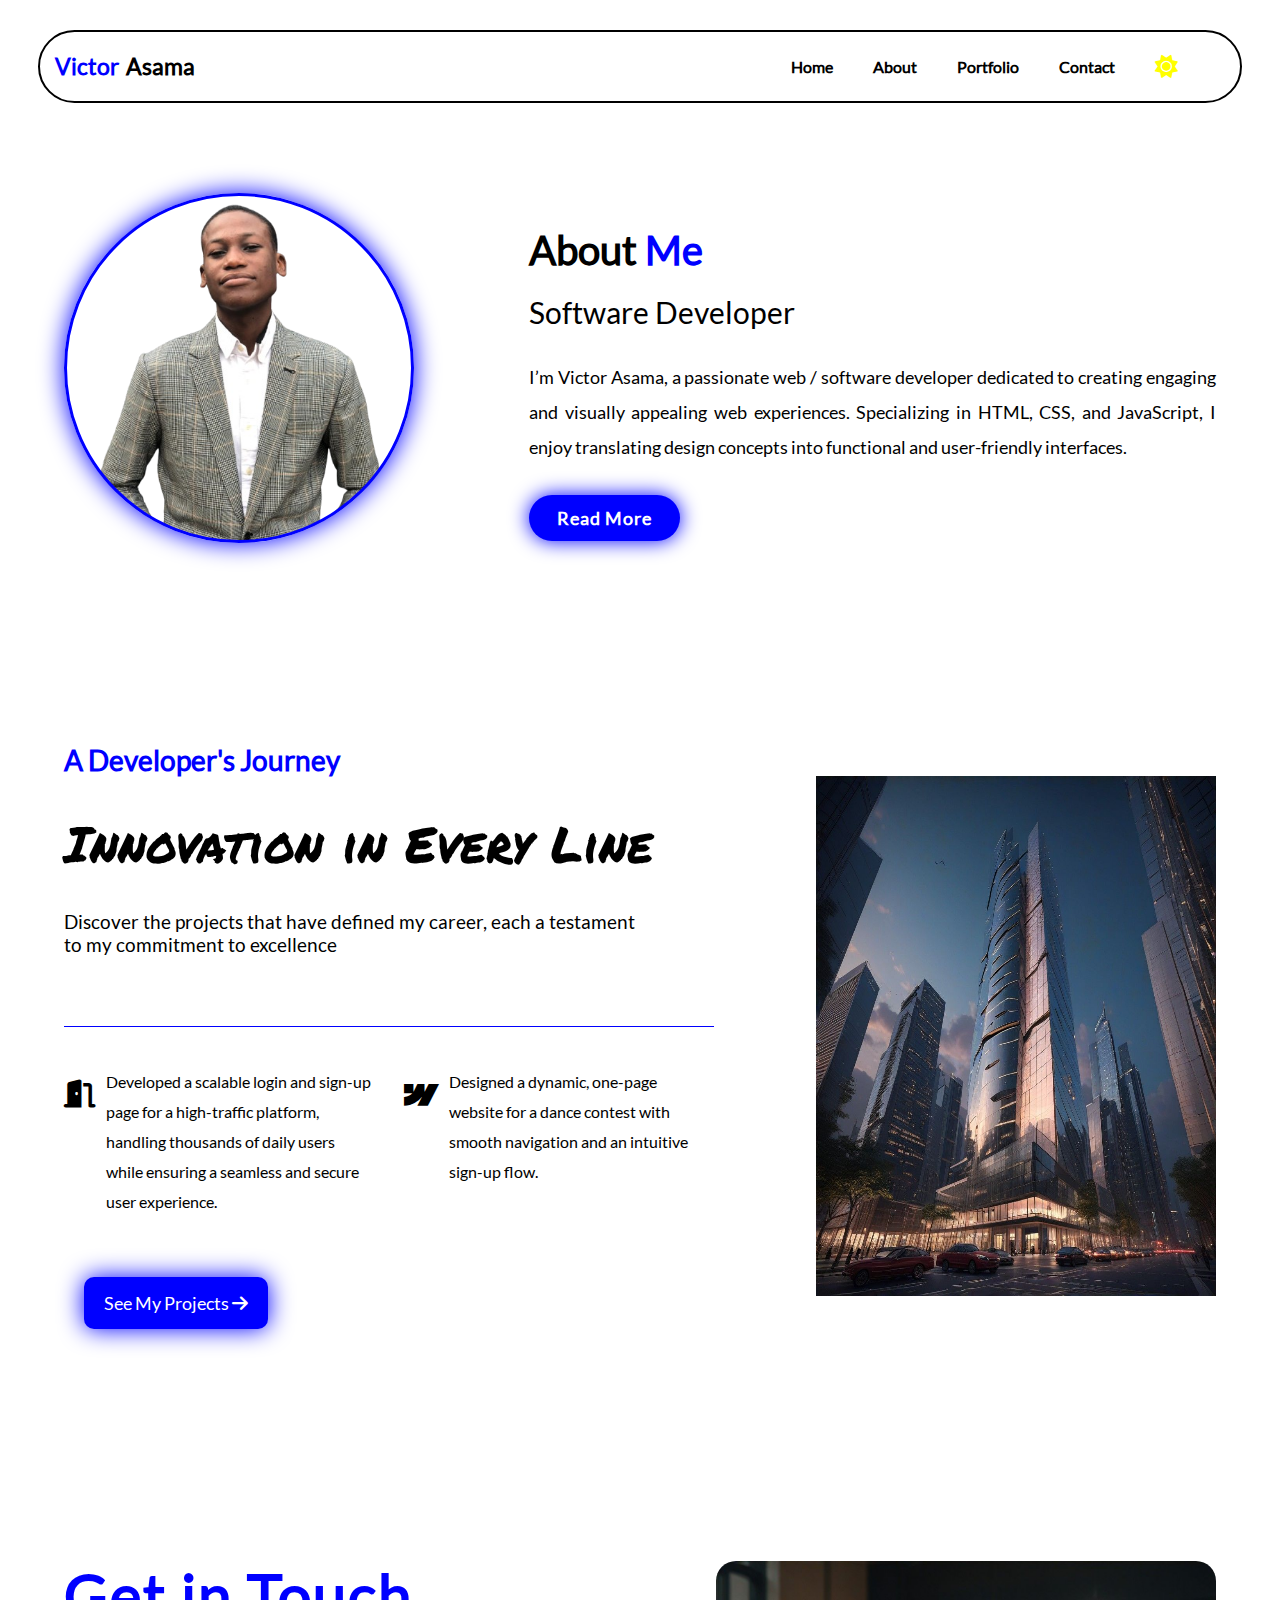
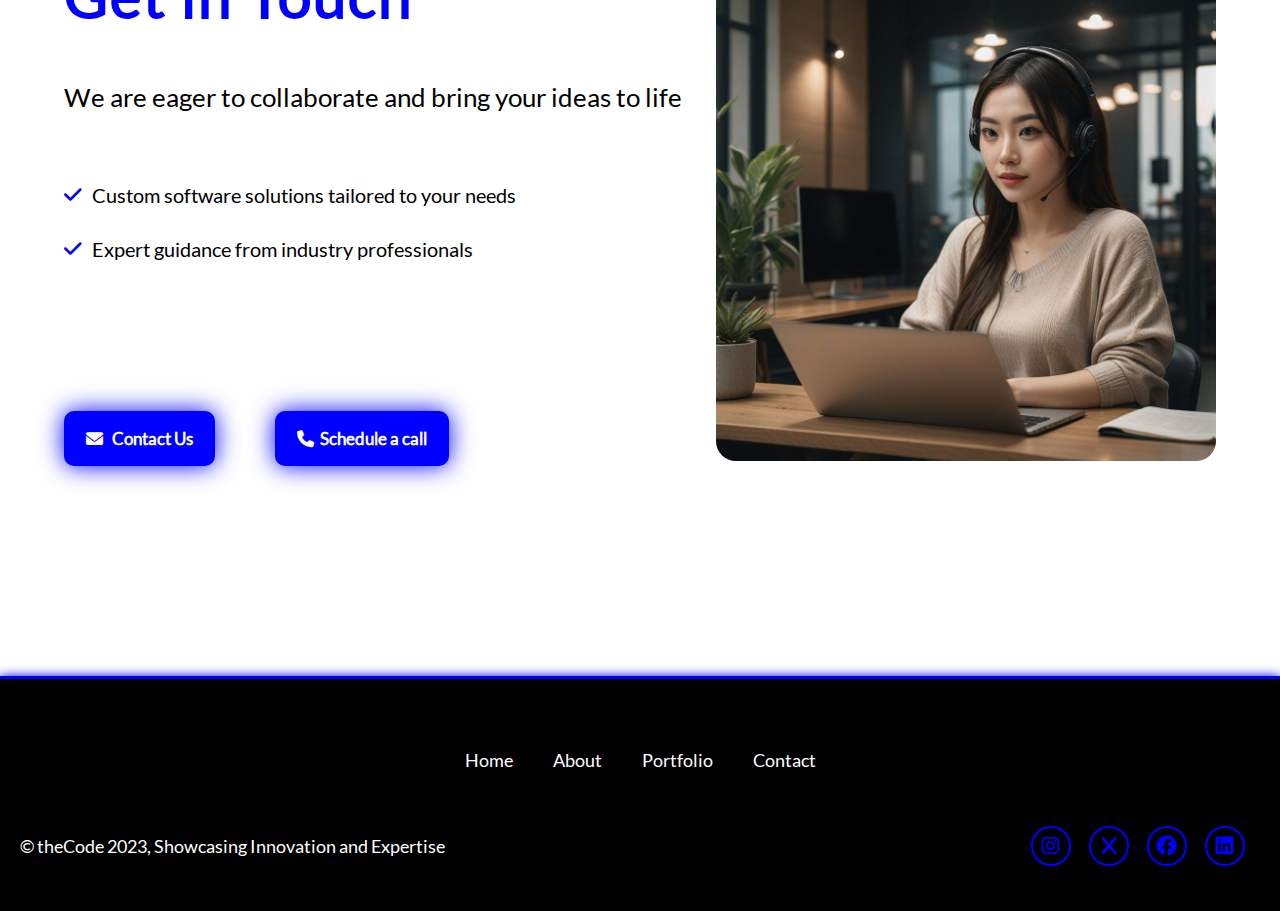
<file: about.html>
<!DOCTYPE html>
<html lang="en">

<head>
    <meta charset="UTF-8" />
    <meta name="viewport" content="width=device-width, initial-scale=1.0" />
    <title>About</title>
    <link rel="stylesheet" href="assets/css/style.css" />
    <link rel="stylesheet" id="theme" href="assets/css/dark.css" />
    <link rel="stylesheet" href="assets/fontawesome/css/all.css" />
    <link rel="stylesheet" href="assets/css/mediaquery.css" />
    <script type="text/javascript">
        function googleTranslateElementInit() {
            new google.translate.TranslateElement({
                pageLanguage: 'en',
                includedLanguages: 'en,es,fr,de,it', // Add desired languages
                layout: google.translate.TranslateElement.InlineLayout.SIMPLE
            }, 'google_translate_element');
        }
    </script>
    <script type="text/javascript" src="https://translate.google.com/translate_a/element.js?cb=googleTranslateElementInit"></script>
</head>

<body>
    <header>
        <nav>
            <div class="name">
                <span class="name1">Victor</span>
                <span class="name2">Asama</span>
            </div>
            <input type="checkbox" id="check" />
            <label for="check" class="checkbtn">
                <i class="fas fa-bars"></i>
            </label>
            <ul>
                <i class="fa-solid fa-x" id="cancel"></i>
                <li>
                    <a href="index.html" class="custom-underline" id="home">Home</a>
                </li>
                <li><a href="#" id="about">About</a></li>
                <li><a href="portfolio.html" id="portfolio">Portfolio</a></li>
                <li><a href="contact.html" id="contact">Contact</a></li>
                <i class="fa-solid fa-moon" id="toggle" onclick="switchMode()"></i>
                <div id="google_translate_element" class="google"></div>
            </ul>
        </nav>
    </header>
    <main>
        <section>
            <div class="about">
                <div class="img2"></div>
                <div class="about-content">
                    <h2 class="about_me">About <span class="me">Me</span></h2>
                    <p class="frontdev">Software Developer</p>
                    <p id="about_summary" onclick="prevContent()">
                        I’m Victor Asama, a passionate web / software developer dedicated
                        to creating engaging and visually appealing web experiences.
                        Specializing in HTML, CSS, and JavaScript, I enjoy translating
                        design concepts into functional and user-friendly interfaces.
                    </p>
                    <button class="btn2" id="btn2" onclick="aboutContent()">
                        Read More
                    </button>
                </div>
            </div>
        </section>
        <section>
            <div id="view-project">
                <div class="project-content">
                    <p id="p17">A Developer's Journey</p>
                    <p id="p8">Innovation in Every Line</p>
                    <p id="p9">
                        Discover the projects that have defined my career, each a
                        testament to my commitment to excellence
                    </p>
                    <div class="show">
                        <div class="show2">
                            <div><i class="fa-solid fa-door-open icon2"></i></div>
                            <p>
                                Developed a scalable login and sign-up page for a high-traffic
                                platform, handling thousands of daily users while ensuring a
                                seamless and secure user experience.
                            </p>
                        </div>
                        <div class="show2">
                            <div><i class="fa-brands fa-webflow icon2"></i></div>
                            <p>
                                Designed a dynamic, one-page website for a dance contest with
                                smooth navigation and an intuitive sign-up flow.
                            </p>
                        </div>
                    </div>
                    <button class="btn5">
                        See My Projects <i class="fa-solid fa-arrow-right"></i>
                    </button>
                </div>
                <img src="assets/images/bg4.jpg" class="bg4" alt="" />
            </div>
        </section>
        <section class="getintouch">
            <div>
                <div>
                    <p id="p10">Get in Touch</p>
                    <p id="p11">We are eager to collaborate and bring your ideas to life</p>
                </div>
                <div>
                    <div id="checks">
                        <span><i class="fa-solid fa-check"></i></span>
                        <p class="p12">Custom software solutions tailored to your needs</p>
                    </div>
                    <div id="checks">
                        <span><i class="fa-solid fa-check"></i></span>
                        <p class="p12">Expert guidance from industry professionals</p>
                    </div>
                    <div class="callButtons">
                        <button>
                            <span><i class="fa-solid fa-envelope envelope2"></i> Contact Us</span>
                        </button>
                        <button>
                            <span><i class="fa-solid fa-phone"></i>Schedule a call</span>
                        </button>
                    </div>
                </div>
            </div>
            <div class="call_img">
                <img src="assets/images/bg2.jpg" alt="contact-img" class="call" />
            </div>
        </section>
    </main>
    <footer>
        <div class="links">
            <ul>
                <li><a href="index.html" class="custom-underline" id="home">Home</a></li>
                <li><a href="#" id="about">About</a></li>

                <li><a href="portfolio.html" id="portfolio">Portfolio</a></li>
                <li><a href="contact.html" id="contact">Contact</a></li>
            </ul>
        </div>
        <div class="brand">
            <div>
                <p class="copy">&copy theCode 2023, Showcasing Innovation and Expertise</p>
            </div>
            <div class="brands">
                <a href="https://www.instagram.com" target="_blank"><i class="fa-brands fa-instagram "></i></a></i>
                <a href="https://www.twitter.com" target="_blank"><i class="fa-brands fa-x "></i></a>
                <a href="https://www.facebook.com/profile.php?id=100016614308613" target="_blank"><i
                        class="fa-brands fa-facebook"></i></a>
                <a href="https://www.linkedin.com/in/asama-victor" target="_blank"><i
                        class="fa-brands fa-linkedin "></i></a>
            </div>
        </div>
    </footer>
    <script src="assets/js/main.js"></script>
    <script>
        function aboutContent() {
            document.getElementById("about_summary").innerHTML = "I’m Victor Asama, a passionate web / software developer dedicated to creating engaging and visually appealing web experiences. Specializing in HTML, CSS, and JavaScript, I enjoy translating design concepts into functional and user-friendly interfaces. Before transitioning into web development, I gained valuable experience as a graphic designer, where I crafted digital products for various brands. This background taught me the significance of aesthetics and usability in design, shaping my approach to developing websites. Throughout my career, I have worked on a variety of projects, including e-commerce websites, mobile applications, and web applications. Each project has enhanced my skills and encouraged me to tackle challenges with creativity. As a dedicated individual, I am always seeking opportunities to improve my skills and expand my knowledge. Currently, I am looking for new challenges to advance my career and share my enthusiasm for web development with others."
            document.getElementById("btn2").style.display = 'none';
        }

        function prevContent() {
            document.getElementById("about_summary").innerHTML = "I’m Victor Asama, a passionate web developer dedicated to creating engaging and visually appealing web experiences. Specializing in HTML, CSS, and JavaScript, I enjoy translating design concepts into functional and user-friendly interfaces."
            document.getElementById("btn2").style.display = 'block';
        }
    </script>
</body>

</html>
</file>
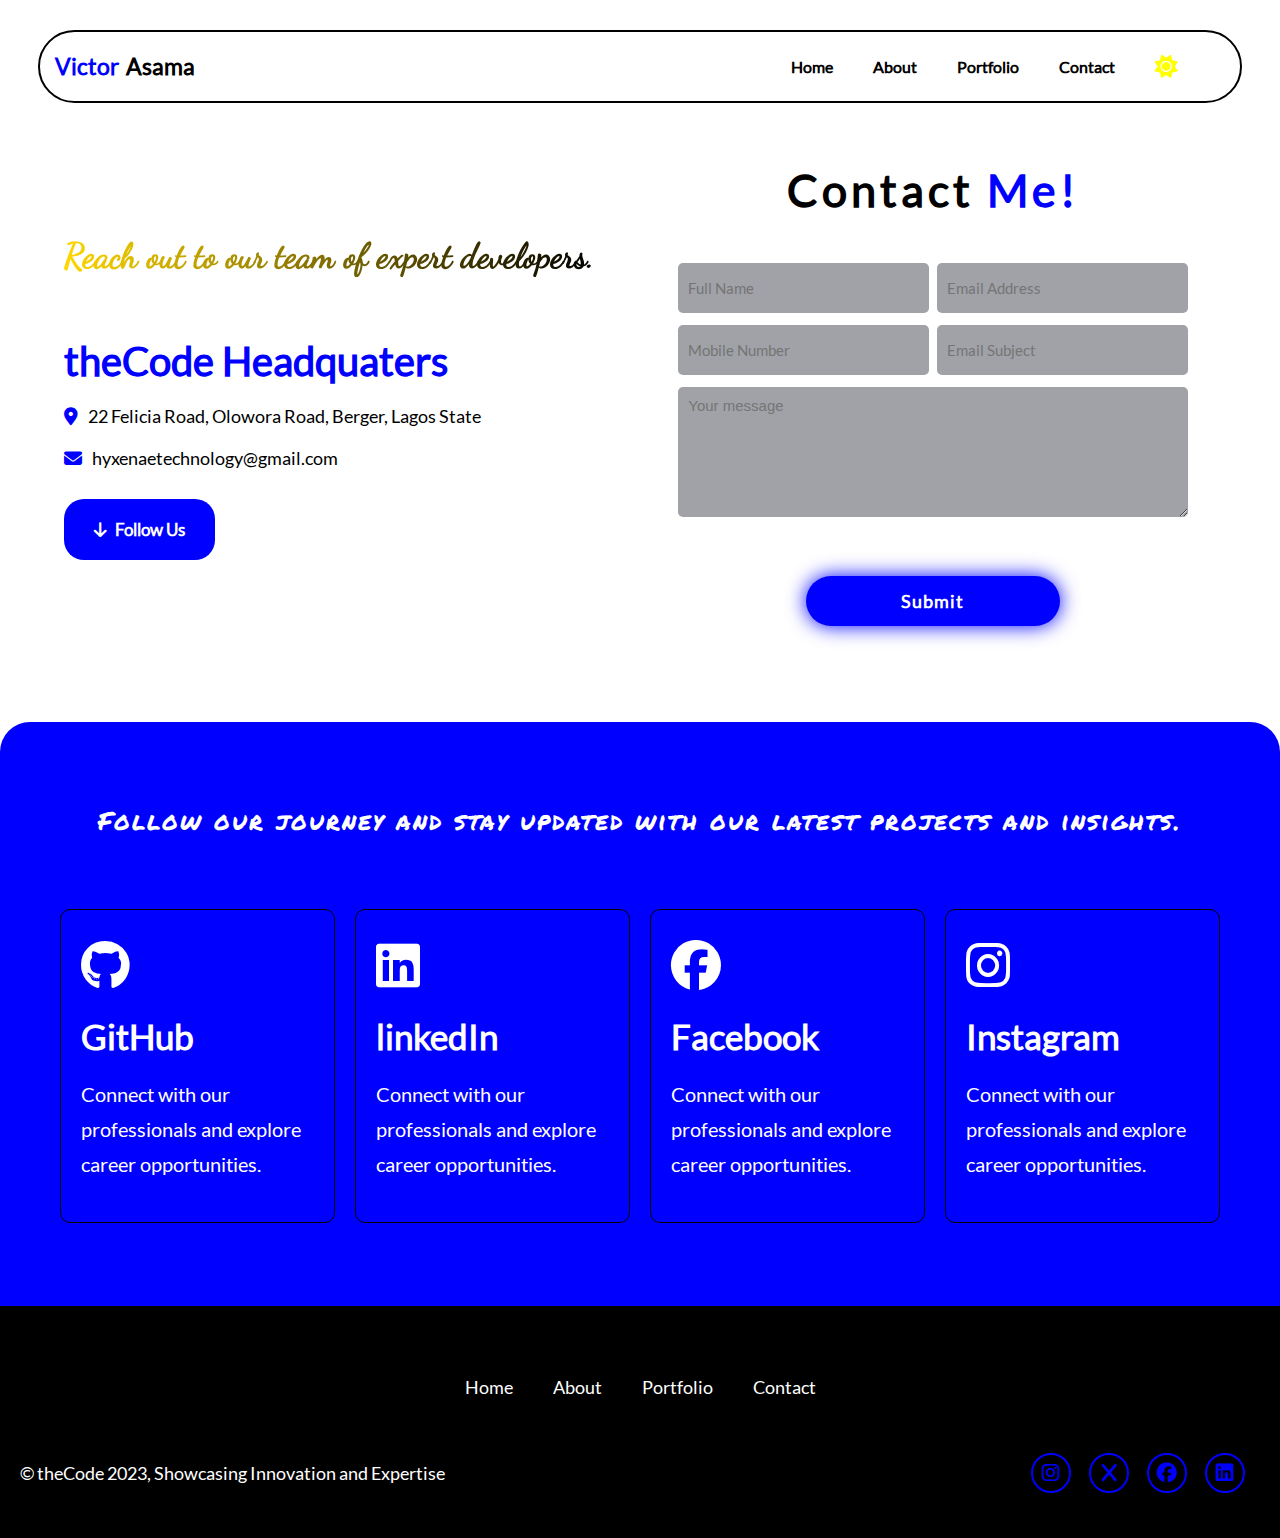
<file: contact.html>
<!DOCTYPE html>
<html lang="en">

<head>
    <meta charset="UTF-8">
    <meta name="viewport" content="width=device-width, initial-scale=1.0">
    <title>contact</title>
    <link rel="stylesheet" href="assets/css/style.css">
    <link rel="stylesheet" id="theme" href="assets/css/dark.css">
    <link rel="stylesheet" href="assets/fontawesome/css/all.css">
    <link rel="stylesheet" href="assets/css/mediaquery.css">
    <script type="text/javascript">
        function googleTranslateElementInit() {
            new google.translate.TranslateElement({
                pageLanguage: 'en',
                includedLanguages: 'en,es,fr,de,it', // Add desired languages
                layout: google.translate.TranslateElement.InlineLayout.SIMPLE
            }, 'google_translate_element');
        }
    </script>
    <script type="text/javascript" src="https://translate.google.com/translate_a/element.js?cb=googleTranslateElementInit"></script>
</head>

<body>
    <div>
        <nav>
            <div class="name">
                <span class="name1">Victor</span>
                <span class="name2">Asama</span>
            </div>
            <input type="checkbox" id="check">
            <label for="check" class="checkbtn">
                <i class="fas fa-bars"></i>
            </label>
            <ul>
                <i class="fa-solid fa-x" id="cancel"></i>
                <li><a href="index.html" class="custom-underline" id="home">Home</a></li>
                <li><a href="about.html" target="_self" id="about">About</a></li>
                <li><a href="portfolio.html" id="portfolio">Portfolio</a></li>
                <li><a href="#" id="contact">Contact</a></li>
                <i class="fa-solid fa-moon" id="toggle" onclick="switchMode()"></i>
                <div id="google_translate_element" class="google"></div>
            </ul>
        </nav>  
    </div>
    <main>
        <div class="grid2">
            <section class="info">
                <div class="infos">
                    <p class="info2">Reach out to our team of expert developers.</p>
                    <p class="info1">theCode Headquaters</p>
                    <div class="address">
                        <span><i class="fa-solid fa-location-dot"></i></span>
                        <p>22 Felicia Road, Olowora Road, Berger, Lagos State</p>
                    </div>
                    <div class="mail">
                        <span><i class="fa-solid fa-envelope"></i></span>
                        <p><a href="mailto:hyxenaetechnology@gmail.com(link unavailable)">hyxenaetechnology@gmail.com</a></p>
                    </div>
                    <a href="#follow" id="connect4"><div><button class="connect9"><i class="fa-solid fa-arrow-down arrow"></i><p>Follow Us</p></button></div></a>
                </div>
            </section>
            <section>
                <div class="contact_form">
                    <div class="pre_form">
                        <h1 class="contactname"><span class="cont">Contact </span><span class="contm">Me!</span></h1>
                        <form>
                            <div class="form1">
                                <input type="text" class="fname" name="name" placeholder="Full Name" required>
                                <input type="email" class="email" name="email" placeholder="Email Address" required>
                            </div>
                            <div class="form2">
                                <input type="tel" class="number" name="number" placeholder="Mobile Number" required>
                                <input type="text" class="subject" name="emailsubject" placeholder="Email Subject" required>
                            </div>
                            <textarea name="message" class="message" placeholder="Your message" required></textarea>
                            <div class="btndiv">
                                <input class="submit_btn3" type="submit" onclick="sent()">
                            </div>
                        </form>
                    </div>
                </div>
            </section>
        </div>
        <section class="connect" id="follow">
            <div class="connect2">
                <h1>Follow our journey and stay updated with our latest projects and insights.</h1>
            </div>
            <div class="links2">
                <a href="https://www.github.com/victor-velocity" target="_blank">
                    <div>
                        <span><i class="fa-brands fa-github github"></i></span>
                        <p class="b-name">GitHub</p>
                        <p class="b-content">Connect with our professionals and explore career opportunities.</p>
                    </div>
                </a>
                <a href="https://www.linkedin.com/in/asama-victor" target="_blank">
                    <div>
                        <span><i class="fa-brands fa-linkedin linkedin"></i></span>
                        <p class="b-name">linkedIn</p>
                        <p class="b-content">Connect with our professionals and explore career opportunities.</p>
                    </div>
                </a>
                <a href="https://www.facebook.com/profile.php?id=100016614308613" target="_blank">
                    <div>
                        <span><i class="fa-brands fa-facebook linkedin"></i></span>
                        <p class="b-name">Facebook</p>
                        <p class="b-content">Connect with our professionals and explore career opportunities.</p>
                    </div>
                </a>
                <a href="https://www.instagram.com" target="_blank">
                    <div>
                        <span><i class="fa-brands fa-instagram linkedin"></i></span>
                        <p class="b-name">Instagram</p>
                        <p class="b-content">Connect with our professionals and explore career opportunities.</p>
                    </div>
                </a>
            </div>
        </section>
    </main>
    <footer>
        <div class="links">
            <ul>
                <li><a href="index.html" class="custom-underline" id="home">Home</a></li>
                <li><a href="about.html" id="about">About</a></li>

                <li><a href="portfolio.html" id="portfolio">Portfolio</a></li>
                <li><a href="#" id="contact">Contact</a></li>
            </ul>
        </div>
        <div class="brand">
            <div>
                <p>&copy  theCode 2023, Showcasing Innovation and Expertise</p>
            </div>
            <div class="brands">
                <a href="https://www.instagram.com" target="_blank"><i class="fa-brands fa-instagram "></i></a></i>
                <a href="https://www.twitter.com" target="_blank"><i class="fa-brands fa-x "></i></a>
                <a href="https://www.facebook.com/profile.php?id=100016614308613" target="_blank"><i
                        class="fa-brands fa-facebook" ></i></a>
                <a href="https://www.linkedin.com/in/asama-victor" target="_blank"><i
                        class="fa-brands fa-linkedin "></i></a>
            </div>
        </div>
    </footer>

    <script src="/assets/js/main.js"></script>
</body>

</html>
</file>
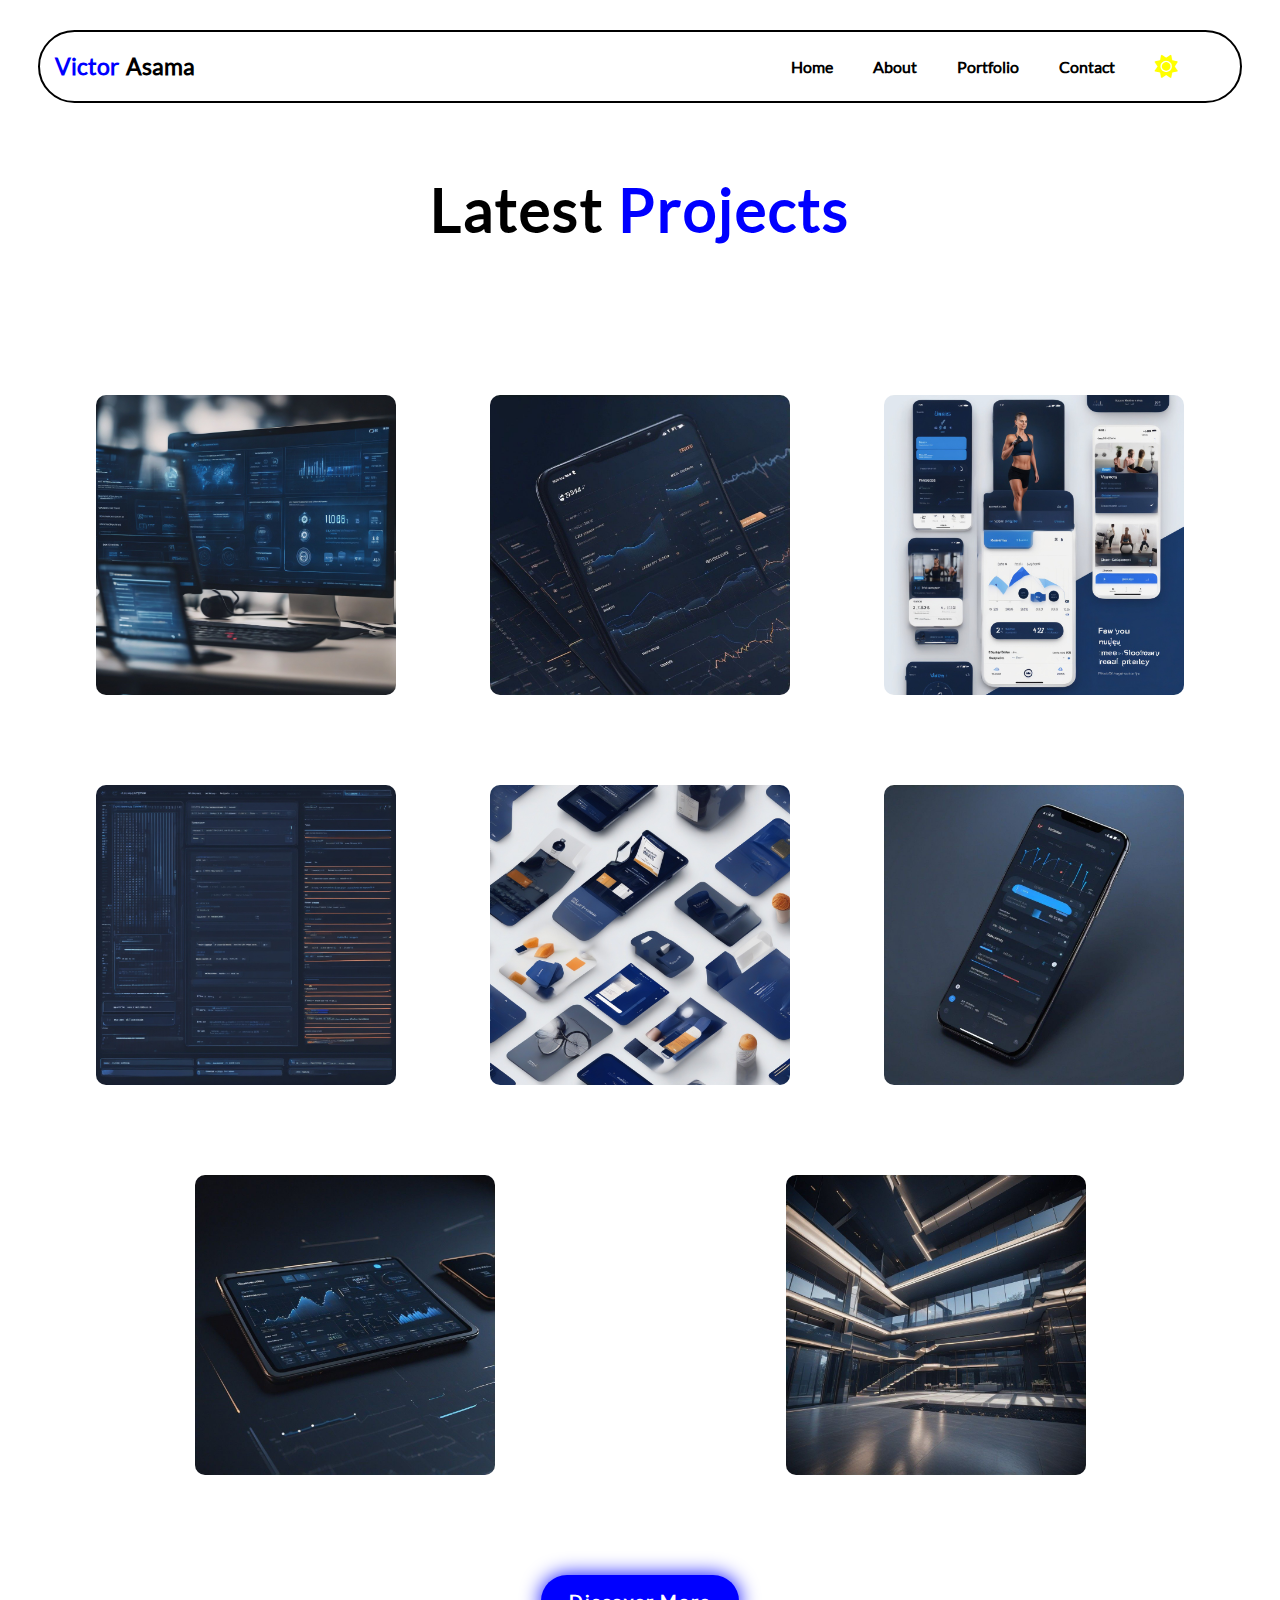
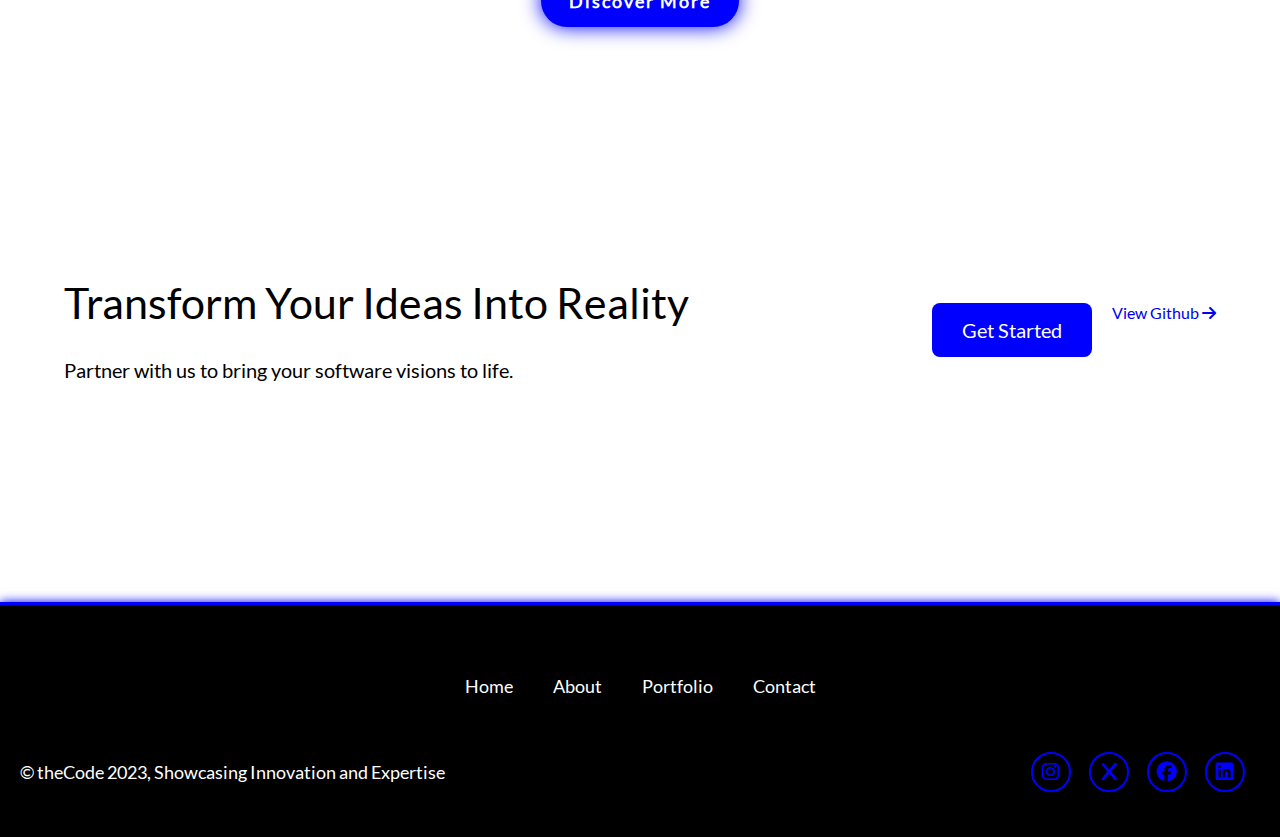
<file: portfolio.html>
<!DOCTYPE html>
<html lang="en">

<head>
    <meta charset="UTF-8">
    <meta name="viewport" content="width=device-width, initial-scale=1.0">
    <title>Document</title>
    <link rel="stylesheet" href="assets/css/style.css">
    <link rel="stylesheet" id="theme" href="assets/css/dark.css">
    <link rel="stylesheet" href="assets/fontawesome/css/all.css">
    <link rel="stylesheet" href="assets/css/mediaquery.css">
    <script type="text/javascript">
        function googleTranslateElementInit() {
            new google.translate.TranslateElement({
                pageLanguage: 'en',
                includedLanguages: 'en,es,fr,de,it', // Add desired languages
                layout: google.translate.TranslateElement.InlineLayout.SIMPLE
            }, 'google_translate_element');
        }
    </script>
    <script type="text/javascript" src="https://translate.google.com/translate_a/element.js?cb=googleTranslateElementInit"></script>
</head>

<body>
    <div>
        <nav>
            <div class="name">
                <span class="name1">Victor</span>
                <span class="name2">Asama</span>
            </div>
            <input type="checkbox" id="check">
            <label for="check" class="checkbtn">
                <i class="fas fa-bars"></i>
            </label>
            <ul>
                <i class="fa-solid fa-x" id="cancel"></i>
                <li><a href="index.html" class="custom-underline" id="home">Home</a></li>
                <li><a href="about.html" target="_self" id="about">About</a></li>
                <li><a href="#" id="portfolio">Portfolio</a></li>
                <li><a href="contact.html" id="contact">Contact</a></li>
                <i class="fa-solid fa-moon" id="toggle" onclick="switchMode()"></i>
                <div id="google_translate_element" class="google"></div>
            </ul>
        </nav>
    </div>
    <main>
        <section>
            <div  class="portfolio">
                <p class="portfolio_head">Latest <span>Projects</span></p>
                <div class="projects">
                    <div class="project">
                        <img src="assets/images/project1.jpeg" alt="">
                        <div class="overlay">
                            <div class="text">Login Page</div>
                            <div class="chart">
                                <a href="https://www.github.com/victor-velocity" target="_blank" class="chartline"><i class="fa-solid fa-chart-line"></i></a>
                            </div>
                        </div>
                    </div>
                    <div class="project">
                        <img src="assets/images/project2.jpg" alt="">
                        <div class="overlay">
                            <div class="text">To-Do List</div>
                            <div class="chart">
                                <a href="https://www.github.com/victor-velocity" target="_blank" class="chartline"><i class="fa-solid fa-chart-line"></i></a>
                            </div>
                        </div>
                    </div>
                    <div class="project">
                        <img src="assets/images/project3.jpeg" alt="">
                        <div class="overlay">
                            <div class="text">Ijaw Dance Contest</div>
                            <div class="chart">
                                <a href="https://www.github.com/victor-velocity" target="_blank" class="chartline"><i class="fa-solid fa-chart-line"></i></a>
                            </div>
                        </div>
                    </div>
                    <div class="project">
                        <img src="assets/images/project4.jpeg" alt="">
                        <div class="overlay">
                            <div class="text">Sign-Up Page</div>
                            <div class="chart">
                                <a href="https://www.github.com/victor-velocity" target="_blank" class="chartline"><i class="fa-solid fa-chart-line"></i></a>
                            </div>
                        </div>
                    </div>
                    <div class="project">
                        <img src="assets/images/project5.jpeg" alt="">
                        <div class="overlay">
                            <div class="text">JK Footies</div>
                            <div class="chart">
                                <a href="https://www.github.com/victor-velocity" target="_blank" class="chartline"><i class="fa-solid fa-chart-line"></i></a>
                            </div>
                        </div>
                    </div>
                    <div class="project">
                        <img src="assets/images/project6.jpg" alt="">
                        <div class="overlay">
                            <div class="text">L.M.S</div>
                            <div class="chart">
                                <a href="https://www.github.com/victor-velocity" target="_blank" class="chartline"><i class="fa-solid fa-chart-line"></i></a>
                            </div>
                        </div>
                    </div>
                    <div class="project">
                        <img src="assets/images/project7.jpg" alt="">
                        <div class="overlay">
                            <div class="text">GitHub Clone</div>
                            <div class="chart">
                                <a href="https://www.github.com/victor-velocity" target="_blank" class="chartline"><i class="fa-solid fa-chart-line"></i></a>
                            </div>
                        </div>
                    </div>
                    <div class="project">
                        <img src="assets/images/project8.jpg" alt="">
                        <div class="overlay">
                            <div class="text">Facebook Clone</div>
                            <div class="chart">
                                <a href="https://www.github.com/victor-velocity" target="_blank" class="chartline"><i class="fa-solid fa-chart-line"></i></a>
                            </div>
                        </div>
                    </div>
                </div>
                <button class="btn7"><a href="https://www.github.com/victor-velocity" target="_blank" >Discover More</a></button>
            </div>
            <div class="transform">
                <div class="ideas_text">
                    <p class="p20">Transform Your Ideas Into Reality</p>
                    <p class="p19">Partner with us to bring your software visions to life.</p>
                </div>
                <div class="idea_buttons">
                    <a href="contact.html"><button class="port6">Get Started</button></a>
                    <div class="port35"><a href="https://github.com/victor-velocity">View Github <i class="fa-solid fa-arrow-right"></i></a></div>
                </div>
            </div>

        </section>
    </main>
    <footer>
        <div class="links">
            <ul>
                <li><a href="index.html" class="custom-underline" id="home">Home</a></li>
                <li><a href="about.html" id="about">About</a></li>

                <li><a href="#" id="portfolio">Portfolio</a></li>
                <li><a href="contact.html" id="contact">Contact</a></li>
            </ul>
        </div>
        <div class="brand">
            <div>
                <p class="copy">&copy theCode 2023, Showcasing Innovation and Expertise</p>
            </div>
            <div class="brands">
                <a href="https://www.instagram.com/vic_techzy101/" target="_blank"><i class="fa-brands fa-instagram "></i></a></i>
                <a href="https://www.x.com/AsamaVictor" target="_blank"><i class="fa-brands fa-x "></i></a>
                <a href="https://www.facebook.com/profile.php?id=100016614308613" target="_blank"><i
                        class="fa-brands fa-facebook"></i></a>
                <a href="https://www.linkedin.com/in/asama-victor" target="_blank"><i
                        class="fa-brands fa-linkedin "></i></a>
            </div>
        </div>
    </footer>
    <script src="assets/js/main.js"></script>
</body>

</html>
</file>
<file: assets/css/style.css>
body,
* {
    margin: 0;
    padding: 0;
    box-sizing: border-box;
    scroll-behavior: smooth;
    font-family: 'Lato'
}

a {
    text-decoration: none;
}

.VIpgJd-ZVi9od-aZ2wEe, .VIpgJd-ZVi9od-aZ2wEe-OiiCO, tbody {
    display: none;
}

#google_translate_element img {
    display: none;
}

#google_translate_element span {
    color: blue;
    font-family: sans-serif;
    border: none !important;
    margin-right: 5px;
    font-size: 17px;
    font-weight: 700;
}

.goog-te-gadget-simple {
    border: none !important;
    background-color: transparent !important;
}

.no-scroll {
    overflow: hidden;
}


@font-face {
    font-family: 'dancing';
    src: url('../fonts/DancingScript-Regular.ttf') format('truetype');
}

@font-face {
    font-family: 'Lato';
    src: url('../fonts/Lato-Regular.ttf') format('truetype');
}

@font-face {
    font-family: 'Permanent Marker';
    src: url('../fonts/PermanentMarker-Regular.ttf') format('truetype');
}

/* LOADING PAGE SECTION  */

#main-page1 {
    display: none;
    position: relative;
}

#load {
    position: absolute;
    top: 50%;
    left: 48%;
    transform: translate(-50%, -50%);
    width: 100px;
    height: 100px;
    display: block;
    transition: transform 0.6s ease, opacity 0.6s ease;
}

#load.zoom-out {
    transform: scale(4);
    opacity: 0;
}

#load hr {
    border: 0;
    margin: 0;
    width: 40%;
    height: 40%;
    position: absolute;
    border-radius: 50%;
    animation: spin 2s ease infinite
}

#load :first-child {
    background: #19A68C;
    animation-delay: -1.5s
}

#load :nth-child(2) {
    background: #F63D3A;
    animation-delay: -1s
}

#load :nth-child(3) {
    background: #FDA543;
    animation-delay: -0.5s
}

#load :last-child {
    background: #193B48
}

@keyframes spin {

    0%,
    100% {
        transform: translate(0)
    }

    25% {
        transform: translate(160%)
    }

    50% {
        transform: translate(160%, 160%)
    }

    75% {
        transform: translate(0, 160%)
    }
}

/* NAV BAR SECTION  */
#check,
#cancel {
    display: none !important;
}

nav {
    display: flex;
    justify-content: space-between;
    align-items: center;
    margin: 30px 3%;
    z-index: 100;
    top: 30px;
    left: 0;
    height: auto;
    background: transparent;
    border: 2px solid black;
    border-radius: 50px;
    padding: 20px 15px;
    background-color: rgba(255, 255, 255, 0.9);
}

nav ul {
    list-style-type: none;
    display: flex;
    justify-content: space-between;
    gap: 40px;
    align-items: center;
}

nav ul li a::after {
    content: "";
    position: absolute;
    width: 100%;
    height: 2px;
    bottom: -4px;
    left: 0;
    background-color: blue;
    transform: scaleX(0);
    transition: transform 0.3s ease;
}

nav ul li:hover a::after {
    transform: scaleX(1);
}

nav ul li a:hover,
#language:hover {
    color: blue;
}

nav ul li a,
#language {
    color: black;
    text-decoration: none;
    font-family: 'Lato';
    transition: color 0.3s;
    font-weight: 600;
}

nav ul li {
    transition: 300ms linear;
}

nav ul li:hover {
    transform: scale(1.03) translateY(-2px);
}

.name {
    font-family: sans-serif;
    font-size: 23px;
    font-weight: 600;
}

.name1 {
    color: blue;
}

#language {
    border: none;
    background-color: transparent;
    color: black;
    font-size: 16px;
    font-family: 'Lato';
    outline: none;
}

.opt,
.opt:active,
.opt:hover {
    color: white;
    background-color: blue;
    padding: 80px;
}

/* HOME SECTION  */

.home {
    display: flex;
    justify-content: space-between;
    align-items: center;
    margin: 80px 3% 300px;
    height: auto;
    padding: 0px 30px 60px 30px;
    font-weight: 600;
}

.content {
    position: relative;
    left: -100%;
    animation: slideIn .4s ease-out forwards;
}

@keyframes slideIn {
    0% {
        left: -100%;
        opacity: 0;
    }

    100% {
        left: 0;
        opacity: 1;
    }
}

.image {
    min-width: 400px;
    min-height: 400px;
    background-image: url('../images/img2.png');
    background-position: center;
    background-size: contain;
    background-repeat: no-repeat;
    border-radius: 50%;
    background-size: 90%;
    border: 3px solid blue;
    box-shadow: 0px 0px 25px blue;
    animation: shadow 4s linear infinite alternate;
    transition: 0.5s ease;
    margin-bottom: 30px;
    animation: bounce 2s linear infinite normal;
}


@keyframes bounce {
    0% {
        transform: translateY(0px);
    }

    50% {
        transform: translateY(-15px);
    }

    100% {
        transform: translateY(0px);
    }
}

@keyframes shadow {
    0% {
        box-shadow: 0px 0px 25px blue;
    }

    50% {
        box-shadow: 0px 0px 45px blue;
    }

    100% {
        box-shadow: 0px 0px 25px blue;
    }
}

.content p {
    margin-top: 0px;
    margin-bottom: 20px;
}

.fa-bars {
    display: none !important;
}

.p1,
.p3 {
    font-size: 32px;
}

.p2 {
    font-size: 50px;
    margin: -3px auto;
}

.type {
    color: blue;
}

.p4 {
    text-align: justify;
    font-size: 18px;
    line-height: 25px;
    margin-top: 30px !important;
    width: 74%;
}

.brands a {
    color: blue;
    display: inline-flex;
    justify-content: center;
    align-items: center;
    width: 40px;
    height: 40px;
    background: transparent;
    border: 2px solid blue;
    border-radius: 50%;
    font-size: 20px;
    text-decoration: none;
    margin: 5px 15px 5px 0;
    transition: 0.5s ease;
}

.brands a:hover {
    color: white;
    background: blue;
    box-shadow: 0px 0px 20px blue;
    transform: translateY(-3px) scale(1.1);

}

.cvButton {
    padding: 12px 28px;
    font-size: 18px;
    color: white;
    background: blue;
    box-shadow: 0px 0px 20px blue;
    letter-spacing: 1px;
    border: none;
    border-radius: 40px;
    font-weight: 600;
    cursor: pointer;
    transition: 0.3s ease;
    margin-top: 30px;
}

#cv {
    color: white;
    text-decoration: none;
}

.cvButton:hover {
    transform: scale(1.1);
}

.mouse {
    color: blue;
    font-size: 23px;
    margin-left: 20px;
}

.fa-mouse {
    animation: bounce2 1s ease infinite normal;
    transition: .5s ease;
}

.mouse:hover {
    scale: 1.1;
}

@keyframes bounce2 {

    0%,
    100% {
        transform: translateY(0);
    }

    50% {
        transform: translateY(-7px);
    }
}

/* TESTIMONALS SECTION */

.slides {
    overflow: hidden;
    padding: 20px 5px;
    height: 450px;
    background-image: url('../images/bg3.jpg');
    background-position: center;
    background-size: cover;
    background-repeat: no-repeat;
    display: flex;
    justify-content: center;
    align-items: center;
    width: 100%;
    gap: 30px;
    margin: 250px 0px;
}

.slider {
    display: flex;
    gap: 30px;
    animation: slide 20s linear infinite;
    /* Slower and continuous animation */
}

@keyframes slide {
    0% {
        transform: translateX(0%);
    }

    100% {
        transform: translateX(-100%);
    }
}

.slide {
    width: 400px;
    height: 240px;
    border-radius: 8px;
    background-color: white;
    padding: 30px;
    box-shadow: 0px 0px 30px white;
    background-color: #f1f1f1;
}

.head1 {
    font-size: 18px;
    font-weight: 600;
    margin: 2px 0px;
    letter-spacing: 3px;
}

.head2 {
    font-size: 13px;
    font-weight: bold;
    margin-bottom: 5px;
}

.display {
    display: flex;
    align-items: center;
    gap: 10px;
}

.display img {
    width: 60px;
    border-radius: 50%;
}

.contents {
    line-height: 25px;
    text-align: justify;
    margin-top: 10px;
}

/* CORE SKILLS SECTION */

#core {
    height: auto;
    display: flex;
    justify-content: center;
    align-items: center;
    margin-right: 30px;
    margin-left: 30px;
    position: relative;
    margin-top: 100px;
    width: auto;
}

.p5 {
    text-align: center;
    font-size: 50px;
    color: blue;
    font-weight: 600;
}

.p6 {
    text-align: center;
    font-size: 18px;
    width: 650px;
    margin: 30px auto;
}

progress {
    color: blue;
    width: 90%;
}

.skillsdiv {
    margin: 40px 0px;
    display: grid;
    grid-template-columns: 1fr 1fr 1fr;
    gap: 40px;
}

.div1,
.div2,
.div3,
.div4,
.div5,
.div6 {
    height: auto;
    border: 2px solid rgba(0, 0, 128, 0.384);
    padding: 10px 25px;
    box-shadow: 0px 0px 8px blue;
    transition: 0.3s ease;
    width: 90%;
    margin: 0px auto;
}

.div1:hover,
.div2:hover,
.div3:hover,
.div4:hover,
.div5:hover,
.div6:hover {
    transform: scale(1.01);
    box-shadow: 0px 0px 15px blue;

}

.icon {
    color: blue;
    font-size: 40px;
    margin: 10px;
}

.p7 {
    font-size: 20px;
    font-weight: 600;
    margin: 10px 0px;
}

.p8 {
    font-size: 17px;
    font-weight: lighter;
    line-height: 30px;
    margin-top: 5px;
}

.progress {
    font-size: 15px;
    display: flex;
    align-items: center;
    gap: 10px;
    margin: 10px 0px;
}

.span1 {
    padding: 10px;
    color: white;
    background-color: rgba(1, 1, 134, 0.862);
    border-radius: 15px;
}

.span2,
meter {
    width: 90%;
}

/* QUOTE SECTION  */

.quote {
    margin: 0px auto;
    height: 600px;
    width: 93%;
    position: relative;
    border-radius: 10px;
    top: 100px;
    margin-bottom: 110px;
    display: flex;
    justify-content: center;
    align-items: center;
}

.quoteimg {
    height: 600px;
    width: 100%;
    position: absolute;
    top: 0;
    border-radius: 10px;
    z-index: -1;
    filter: blur(1px);
    object-fit: cover;

}

.quote div {
    width: 85%;
    z-index: 67;
}

#p5 {
    font-size: 25px;
    color: rgba(255, 255, 255, 0.7);
    line-height: 40px;
    letter-spacing: 2px;
    font-weight: 600;
    margin-top: 20px;
}

#p6 {
    margin-top: 35px;
    color: rgba(255, 255, 255, 0.7);
    font-size: 21px;
}

#p7 {
    margin-top: 10px;
    color: rgba(255, 255, 255, 0.7);
    font-size: 21px;
}

.btn4 {
    margin-top: 30px;
    font-size: 18px;
    border: none;
    background-color: transparent;
}

.btn4 a {
    text-decoration: none;
    color: rgba(255, 255, 255, 0.7);
    transition: 0.5s ease;
}

.btn4 a:hover {
    scale: 1.03;
    background-color: rgba(0, 0, 128, 0.7);
    padding: 10px 20px;
    border-radius: 10px;
    cursor: pointer;
}


/* BUILDING SOMETHING GREAT SECTION  */

.port1 {
    width: 100%;
    height: 500px;
    display: flex;
    justify-content: center;
    align-items: center;
}

.port2 {
    text-align: center;
}

.port3 {
    font-size: 40px;
    font-weight: 600;
    margin-bottom: 30px;
    letter-spacing: 2px;
}

.port4 {
    font-size: 20px;
    letter-spacing: 2px;
    line-height: 25px;
}

.port5 {
    display: flex;
    justify-content: center;
    align-items: center;
    gap: 50px;
    margin-top: 50px;
}

.port6 {
    display: flex;
    justify-content: center;
    align-items: center;
    background-color: blue;
    color: white;
    border: none;
    padding: 15px 30px;
    font-size: 20px;
    border-radius: 8px;
    transition: 0.5s ease;
    cursor: pointer;
}

.port6:hover {
    color: blue !important;
    scale: 1.1;
    background-color: white;
    border: 1px solid blue;
}

.port30 a {
    color: white !important;
}

.port30 {
    font-size: 20px;
    color: #1f242d;
    transition: 1s ease;
    display: flex;
    justify-content: center;
    align-items: center;
    gap: 2px;
    cursor: pointer;
}

.portlink:hover {
    color: white;
}

.port30:hover {
    color: white !important;
    background-color: blue;
    padding: 15px 30px;
    border-radius: 10px;
    gap: 8px;
}

.portlink {
    color: white !important;
    text-decoration: none;
    display: flex;
    justify-content: center;
    align-items: center;
    gap: 10px;
}

/* FOOTER SECTION  */

footer {
    width: 100%;
    height: auto;
    background-color: black;
    color: white;
    padding: 40px 0px;
    border-top: 3px solid blue;
    box-shadow: 0px 0px 10px blue;
}

.links ul {
    display: flex;
    gap: 40px;
    justify-content: center;
    margin-top: 30px;
}

.links ul li {
    list-style-type: none;
}

.links ul li a,
.lang2 {
    color: white;
    text-decoration: none;
    font-size: 18px;
    border: none;
    background-color: transparent;
    transition: 0.3s ease;
}

.links ul li a:hover,
.lang2:hover {
    color: blue;
    transform: translateY(-10px);
}

.brand {
    display: flex;
    justify-content: space-between;
    align-items: center;
    padding: 0px 20px;
    margin-top: 50px;
}

.brand div p {
    font-size: 18px;
}

/* ABOUT SECTION  */


/* ABOUT US SECTION  */

.about {
    display: flex;
    justify-content: space-between;
    align-items: center;
    margin-top: 70px;
    padding: 20px 5%;
    gap: 10%;
    height: auto;
    margin-bottom: 130px;
}

.img2 {
    min-width: 350px;
    min-height: 350px;
    background-image: url('../images/img2.png');
    background-position: center;
    background-size: contain;
    background-repeat: no-repeat;
    border-radius: 50%;
    background-size: 90%;
    border: 3px solid blue;
    box-shadow: 0px 0px 25px blue;
    animation: shadow 4s linear infinite alternate;
    transition: 0.5s ease;
    margin-bottom: 30px;
    animation: bounce 2s linear infinite normal;
}


.about_me {
    font-size: 40px;
}

.me {
    color: blue;
}

.frontdev {
    font-size: 30px;
    margin-top: 20px;
}

#about_summary {
    font-size: 18px;
    text-align: justify;
    margin-top: 30px;
    width: 100%;
    line-height: 35px;
}

#btn2 {
    padding: 12px 28px;
    font-size: 18px;
    color: white !important;
    background: blue;
    box-shadow: 0px 0px 20px blue;
    letter-spacing: 1px;
    border: none;
    border-radius: 40px;
    font-weight: 600;
    cursor: pointer;
    transition: 0.3s ease;
    margin-top: 30px;
}

#btn2:hover {
    transform: scale(1.1);
    box-shadow: 0px 0px 25px blue;
}

/* TO VIEW PROJECT SECTION  */
#view-project {
    padding: 20px 5% 80px 5%;
    height: auto;
    display: flex;
    align-items: center;
    justify-content: space-between;
    gap: 30px;
    margin-bottom: 130px;
}

.bg4 {
    width: 400px;
    height: 520px;
}

#p17 {
    font-size: 28px;
    margin-bottom: 20px;
    color: blue;
    font-weight: 800;
}

#p8 {
    font-size: 50px;
    font-family: 'Permanent Marker';
    margin: 30px 0px;
}

#p9 {
    font-size: 19px;
    width: 80%;
}

.show {
    margin-top: 70px;
    border-top: 1px solid blue;
    padding: 40px 0px;
    width: 90%;
    display: grid;
    grid-template-columns: 1fr 1fr;
    gap: 30px;
}

.show2 {
    display: flex;
    gap: 10px;
}

.show2 p {
    font-size: 16px;
    line-height: 30px;
}

.icon2 {
    font-size: 28px;
    margin-top: 40%;
}

.btn5 {
    font-size: 18px;
    margin-top: 20px;
    border: none;
    background-color: transparent;
    transition: .5s ease;
    color: white;
    margin-left: 20px;
    padding: 15px 20px;
    background-color: blue;
    border-radius: 10px;
    cursor: pointer;
    transition: .5s ease;
    box-shadow: 0px 0px 25px blue;
}

.btn5:hover {
    scale: 1.1;
}

/* MY SKILLS SECTION  */
.myskills {
    background-color: blue;
    width: 100%;
    height: auto;
    padding: 100px 5%;
    margin-bottom: 100px;
    display: flex;
    align-items: center;
    justify-content: space-between;
    color: white;
}

.skillscontent {
    width: 60%;
}

.skillsMeasurement {
    width: 100%;
}

.skillscontent1 {
    font-size: 40px;
    font-family: 'Permanent Marker';
    margin-bottom: 20px;
}

.skillscontent2 {
    font-size: 40px;
    line-height: 60px;
    margin-bottom: 30px;
}

.labels {
    display: flex;
    justify-content: space-between;
    width: 100%;
    margin-bottom: 8px;
    font-family: sans-serif;
    font-weight: 600;
    font-size: 17px;
    letter-spacing: 1px;
}

.progress2 {
    width: 0;
    margin-bottom: 30px;
    height: 20px;
    transition: width 2s ease-in-out;
}

/* HOW TO CONTACT SECTION  */
.getintouch {
    padding: 20px 5% 80px 5%;
    height: auto;
    display: flex;
    align-items: center;
    justify-content: space-between;
    gap: 30px;
    margin-bottom: 130px;
}

.call {
    width: 500px;
    height: 500px;
    border-radius: 20px;
}

#p10 {
    font-size: 60px;
    font-family: 'Lato';
    font-weight: 600;
    color: blue;
    letter-spacing: 2px;
    margin-bottom: 50px;
}

#p11 {
    font-size: 26px;
    margin-bottom: 70px;
}

#checks {
    display: flex;
    align-items: center;
    gap: 10px;
    margin: 30px 0px;
}

.fa-check {
    font-size: 20px;
    color: blue;
}

.p12 {
    font-size: 20px;
}

.callButtons {
    margin-top: 150px;
    display: flex;
    gap: 60px;
}

.callButtons button {
    padding: 15px 20px;
    border-radius: 10px;
    background-color: blue;
    border: 2px solid blue;
    box-shadow: 0px 0px 25px blue;
    cursor: pointer;
    color: white;
    font-size: 17px;
    font-weight: 600;
}

.fa-phone,
.envelope2 {
    color: white !important;
    margin-right: 6px;
}





/* CONTACT HTML STYLING */
.grid2 {
    display: grid;
    grid-template-columns: 1fr 1fr;
    gap: 20px;
    padding: 30px 5%;
    align-items: center;
    height: auto;
    margin-bottom: 60px;
}


/* INFO  SECTION  */
.info {
    width: 100%;
    display: flex;
}

.info1 {
    font-size: 40px;
    margin-bottom: 20px;
    font-weight: 600;
    color: blue;
}

.info2 {
    font-size: 35px;
    background: linear-gradient(-90deg, black, gold);
    background-clip: text;
    color: transparent;
    margin-bottom: 60px;
    font-weight: 600;
    font-family: 'dancing';
}

.address,
.mail {
    display: flex;
    align-items: center;
    gap: 10px;
    margin: 20px 0px;
    font-size: 18px;
}

.fa-location-dot,
.fa-envelope {
    color: blue;
}

.mail p a {
    color: black;
    text-decoration: none;
}

.arrow {
    animation: bounce 1s ease infinite normal
}

@keyframes bounce {

    0%,
    100% {
        transform: translateY(0px);
    }

    50% {
        transform: translateY(-7px);
    }
}

/* CONNECT WITH US SECTION  */
.connect {
    width: 100%;
    height: auto;
    background-color: blue;
    border-top-left-radius: 30px;
    border-top-right-radius: 30px;
    padding: 80px 60px;
    color: white;
}

.connect2 {
    display: flex;
    flex-direction: column;
    gap: 40px;
}

.connect2 h1 {
    text-align: center;
    font-size: 25px;
    letter-spacing: 2px;
    font-family: 'Permanent Marker';
    font-weight: lighter;
}

.connect9 {
    margin-top: 30px;
    font-size: 17px;
    font-weight: bold;
    transition: 1s ease;
    display: flex;
    align-items: center;
    gap: 8px;
    background-color: blue !important;
    border: none;
    padding: 20px 30px;
    border-radius: 20px;
    transition: 0.5s ease;
    color: white;
}

#connect8 {
    text-decoration: none;
    cursor: pointer;
}

.connect4:hover {
    color: black;
    background-color: transparent;
    border: 1px solid black;
    scale: 1.01;
}

.links2 {
    display: grid;
    grid-template-columns: 1fr 1fr 1fr 1fr;
    gap: 20px;
    align-items: center;
    margin-top: 70px;
}

.links2 a {
    width: 100%;
    height: auto;
    border: 1px solid black;
    padding: 20px;
    border-radius: 10px;
    transition: 0.3s linear;
    color: white;
    text-decoration: none;
}

.links2 a:hover {
    background-color: rgb(1, 1, 107);
}

.github,
.linkedin {
    font-size: 50px;
    margin: 10px 0px;
}

.b-name {
    font-size: 35px;
    font-weight: 600;
    margin: 15px 0px;
}

.b-content {
    font-size: 20px;
    line-height: 35px;
    margin: 20px 0px;

}


/* CONTACT FORM SECTION  */

.contact_form {
    display: flex;
    justify-content: center;
    align-items: center;
    flex-direction: column;
    width: 100%;

}

form {
    width: 100%;
}

.contactname {
    font-size: 45px;
    text-align: center;
    margin-bottom: 40px;
    letter-spacing: 4px;
}

.contm {
    color: blue;
}

.form1,
.form2 {
    display: flex;
    gap: 8px;
}


.pre_form {
    width: 90%;
}

input {
    width: 50%;
    height: 50px;
    font-size: 15px;
    padding: 10px;
    border-radius: 5px;
    margin: 6px auto;
    border: none;
    outline: none;
    color: black;
    background-color: rgba(105, 109, 118, 0.636);
}

textarea {
    width: 100%;
    height: 130px;
    font-size: 15px;
    padding: 10px;
    border-radius: 5px;
    margin: 6px auto;
    border: none;
    outline: none;
    color: black;
    background-color: rgba(105, 109, 118, 0.636);
    font-family: sans-serif;
}

.submit_btn3 {
    padding: 12px 28px;
    font-size: 18px;
    color: white !important;
    background: blue;
    box-shadow: 0px 0px 20px blue;
    color: #1f242d;
    letter-spacing: 1px;
    border: none;
    border-radius: 40px;
    font-weight: 600;
    cursor: pointer;
    transition: 0.3s ease;
    margin-top: 50px;
}

.submit_btn3:hover {
    transform: scale(1.1);
    box-shadow: 0px 0px 25px blue;
}

.btndiv {
    display: flex;
    justify-content: center;
    width: 100%;
}

/* PORTFOLIO SECTION  */

.portfolio {
    display: flex;
    justify-content: center;
    align-items: center;
    flex-direction: column;
    width: 100%;
    margin-top: 40px;
    padding: 30px 5%;
    margin-bottom: 190px;
}

.portfolio_head {
    font-size: 60px;
    font-weight: 600;
    letter-spacing: 2px;
}

.portfolio_head span {
    color: blue;
}

.projects {
    display: flex;
    flex-wrap: wrap;
    justify-content: space-around;
    gap: 30px;
    margin-top: 100px;
    padding: 20px 0px;

}

.project {
    width: 300px;
    height: 300px;
    border-radius: 10px;
    transition: 0.3s ease;
    margin: 30px 0px;
    position: relative;
    overflow: hidden;
    cursor: pointer;
}

.project:hover {
    transform: scale(1.05);
}

.project img {
    width: 100%;
    height: 100%;
    object-fit: cover;
    display: block;
    transition: transform 0.3s ease;
}

.project .overlay {
    position: absolute;
    bottom: 0;
    left: 0;
    width: 100%;
    height: 70%;
    background: linear-gradient(to bottom, transparent, blue);
    font-size: 20px;
    font-weight: bold;
    opacity: 0;
    transform: translateY(100%);
    transition: .4s ease;
}

.project .overlay .text {
    text-align: center;
    padding: 20px;
    font-size: 35px;
    color: white;
}

.chart {
    text-align: center;
    margin-top: 20px;
}

.chartline {
    color: white;
    text-decoration: none;
}

.fa-chart-line {
    font-size: 32px;
}

.project:hover .overlay {
    opacity: 1;
    transform: translateY(0);
}

.project:hover img {
    transform: scale(1.1);
    filter: blur(2px);
}

.btn7 {
    padding: 15px 28px;
    font-size: 18px;
    background: blue;
    box-shadow: 0px 0px 20px blue;
    letter-spacing: 2px;
    border: none;
    border-radius: 40px;
    font-weight: 600;
    cursor: pointer;
    transition: 0.3s ease;
    margin-top: 50px;
}

.btn7:hover {
    transform: scale(1.1);
    box-shadow: 0px 0px 25px blue;
}

.btn7 a {
    color: white;
    text-decoration: none;
}

.servicehead {
    text-align: center;
    color: blue;
    font-size: 50px;
    letter-spacing: 2px;
    font-family: 'Permanent Marker';
    margin-bottom: 100px;
}

.serviceDiv {
    margin-bottom: 170px;
}

.services {
    display: flex;
    justify-content: space-around;
    gap: 30px;
    flex-wrap: wrap;
}

.servicetitle {
    font-size: 24px;
    color: rgb(0, 4, 255);
    margin: 20px 0px;
}

.servicecontent {
    width: 300px;
    height: auto;
    padding: 50px 10px;
    border: 4px solid blue;
    border-radius: 20px;
    transition: .3s ease;
    box-shadow: 0px 0px 15px blue;
}

.servicecontent:hover {
    scale: 1.1;
    cursor: pointer;
}

.icon3 {
    color: blue;
    font-size: 40px;
    margin-left: 5px;
}


/* TRANSFORMING IDEAS SECTION */

.transform {
    display: flex;
    justify-content: space-between;
    align-items: center;
    gap: 30px;
    flex-wrap: wrap;
    width: 100%;
    margin-top: 40px;
    padding: 30px 5%;
    margin-bottom: 190px;
}

.p20 {
    font-size: 43px;
}

.p19 {
    font-size: 20px;
    margin-top: 30px;
}

.idea_buttons {
    display: flex;
    gap: 20px;
    flex-wrap: wrap;
}
</file>
<file: assets/css/dark.css>
body {
    font-family: 'Lato', sans-serif;
    background-color: rgb(20, 15, 15);
    color: white;
    scroll-behavior: smooth;
}

.fa-moon {
    font-size: 23px;
    color: white;
    padding-right: 7px;
    cursor: pointer;
}

nav {
    background-color: rgb(20, 15, 15);
    border: 2px solid white;
}

nav ul li a, #language {
    color: white;
}

.slide {
    background-color: black;
    box-shadow: 0px 0px 5px black;
}

.port6:hover {
    background-color: transparent;
}

.portlink, .port30{
    color: white !important;
}

.mail p a  {
    color: white;
}

.info2 {
    background: linear-gradient(-90deg, white, gold);
    background-clip: text;
    color: transparent;
}

.connect4 {
    font-size: 17px;
    font-weight: bold;
    transition: 1s ease;
    display: flex;
    align-items: center;
    gap: 8px;
    background-color: green;
    border: none;
    padding: 20px 30px;
    border-radius: 20px;
    transition: 0.5s ease;
    color: black;
    cursor: pointer;
}

.connect4:hover {
    color: white;
    background-color: transparent;
    border: 2px solid white;
    scale: 1.01;
}

@media (max-width: 768px) {
    nav ul {
        background: #1f242d;
    }
}
</file>
<file: assets/css/mediaquery.css>
@media (Max-width: 900px) {

    .fa-bars {
        font-size: 20px;
        cursor: pointer;
        display: block !important;
    }

    #cancel {
        display: block !important;
        color: red;
        font-size: 20px;
        transition: 0.5s ease;
        cursor: pointer;
        margin-left: 80%;
    }

    #cancel:hover {
        scale: 1.5;
        transform: rotate(360deg);
    }

    nav ul {
        width: 100%;
        height: 100vh;
        position: absolute;
        top: -30px;
        right: 100%;
        text-align: center;
        transition: transform 0.5s ease;
        display: flex;
        flex-direction: column;
        justify-content: center;
        gap: 40;
        z-index: 20;
        padding: 30px 0px 80px 0px;
    }

    nav ul li a,
    .lang1 {
        font-size: 20px;
    }

    .fa-sun,
    .fa-moon {
        font-size: 30px;
    }

    /* When checked, slide in from the top-right */
    #check:checked~ul {
        transform: translateX(100%);
    }

    .name {
        font-size: 18px;
    }

    .home {
        flex-direction: column-reverse;
        padding: 0px;
        justify-content: center;
        align-items: center;
        margin: 80px 3% 80px;
    }

    .image,
    .img2 {
        min-width: 250px;
        min-height: 250px;
    }

    .fa-bars {
        display: block !important;
    }

    .content {
        padding: 10px 8px;
    }

    .p1 {
        font-size: 25px;
    }

    .p2 {
        font-size: 30px;
        line-height: 40px;
    }

    #p3 {
        font-size: 28px;
        padding-right: 10px;
    }

    .p4 {
        width: 100%;
    }

    .p5 {
        font-size: 40px;
    }

    #p5 {
        font-size: 19px;
        text-align: center;
    }

    #p6,
    #p7 {
        font-size: 18px;
        text-align: center;
    }

    #bt2 {
        margin: 40px auto;
        align-items: center;
        justify-content: center;
        display: flex;
    }

    .p6 {
        font-size: 18px;
        width: 100%;
        padding: 0px 10px;
    }

    #core {
        margin-left: 0px;
        margin-right: 0px;
    }

    .skillsdiv {
        grid-template-columns: 1fr;
        align-items: center;
        justify-content: center;
    }

    .div1,
    .div2,
    .div3,
    .div4,
    .div5,
    .div6 {
        margin: 0px auto;
    }

    .port3 {
        font-size: 30px;
    }

    .port4 {
        font-size: 18px;
        padding: 0px 8px;
    }

    .port6,
    .port7 {
        font-size: 15px;
    }

    footer {
        padding-left: 10px;
        width: 100%;
    }

    .links ul {
        flex-direction: row;
        flex-wrap: wrap;
        font-size: 16px;
    }

    .brand {
        display: flex;
        flex-direction: column;
        gap: 40px;
        align-items: center;
        justify-content: center;
    }

    .copy {
        text-align: center;
    }

    /* ABOUT US MEDIA QUERY  */
    .about {
        flex-direction: column;
        gap: 30px;
    }

    #about_summary {
        text-align: left;
        font-size: 18px;
    }

    #view-project {
        flex-direction: column;
        gap: 40px;
    }

    #p8 {
        font-size: 30px;
    }

    .show {
        display: block;
    }

    .show2 {
        margin: 30px 0px;
    }

    .bg4 {
        margin-top: 40px;
        width: 90%;
        height: 100%;
    }

    .skillscontent {
        width: 100%;
    }
    .skillscontent2 {
        font-size: 35px;
        width: 100%;
    }

    .myskills{
        display: block;
    }

    .getintouch {
        display: block;
        margin: 50px 0px;
    }

    #p10 {
        font-size: 35px;
    }

    #p11 {
        font-size: 25px;
    }

    .callButtons {
        display: block;
        margin-top: 70px;
    }

    .callButtons button {
        font-size: 18px;
        margin: 30px 0px;
        margin-left: 10px;
    }

    .call_img {
        display: flex;
        justify-content: center;
    }

    .call {
        margin-top: 30px;
        width: 90%;
        height: 100%;
    }

    /* CONTACT SECTION MEDIA QUERY */
    .grid2 {
        display: flex;
        flex-direction: column;
        gap: 150px;
        padding: 50px 5%;
    }

    .info {
        width: 100%;
        margin: 0px auto;
        padding: 0px 5%;
    }

    .connect4 {
        margin-top: 60px;
    }

    .links2 {
        grid-template-columns: 1fr;
    }

    .connect {
        padding: 80px 20px;
    }

    .connect2 h1 {
        width: 100%;
    }

    .github,
    .linkedin {
        font-size: 45px;
    }

    .b-name {
        font-size: 25px;
    }

    .b-content {
        font-size: 19px;
    }
}

@media (min-width: 901px) and (max-width: 1000px) {
    #p1 {
        font-size: 25px;
    }

    #p2 {
        font-size: 35px;
    }

    #p3 {
        font-size: 30px;
    }

    .image,
    .img2 {
        min-width: 300px;
        min-height: 300px;
    }
}

@media (min-width: 1001px) and (max-width: 1200px) {
    #p1 {
        font-size: 30;
    }

    #p2 {
        font-size: 42px;
    }

    #p3 {
        font-size: 36px;
    }

    .image {
        min-width: 350px;
        min-height: 350px;
    }
}

@media (min-width: 901px) and (max-width: 1100px) {

    #view-project,
    .getintouch {
        flex-direction: column;
        gap: 60px;
    }
}
</file>
